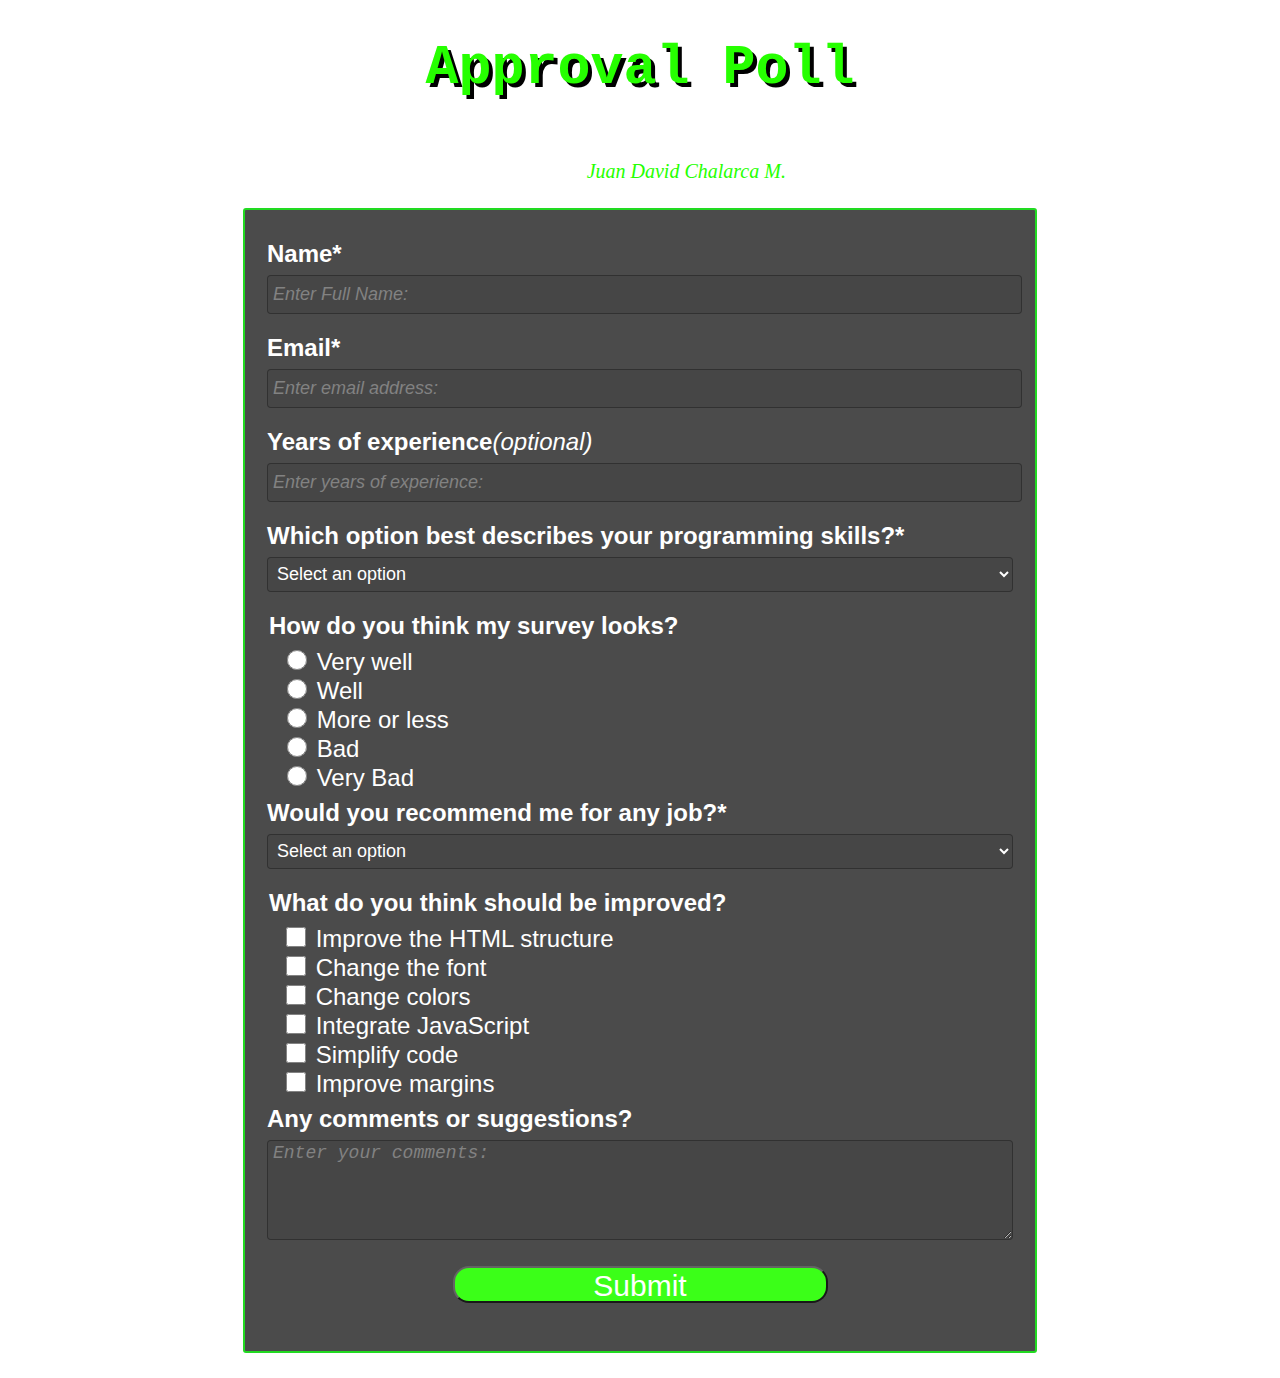
<file: Proyecto 1/index.html>
<!DOCTYPE html>
<html lang="en">

<head>
    <meta charset="UTF-8">
    <meta name="viewport" content="width=device-width, initial-scale=1.0">
    <link href="styles.css" rel="stylesheet">
    <title>Approval Poll</title>
</head>

<body>
    <h1 id="title">Approval Poll</h1>
    <p id="description">Thank you for helping me. Please answer honestly</p>
    <p id="create">Created by <span>Juan David Chalarca M.</span></p>

    <form id="survey-form">
        <fieldset>
            <label id="name-label" for="name">Name*</label>
            <input id="name" name="name" type="text" required placeholder="Enter Full Name:">
            <label id="email-label" for="email">Email*</label>
            <input id="email" name="email" type="email" required placeholder="Enter email address:">
            <label id="number-label" for="number">Years of experience<span>(optional)</span></label>
            <input id="number" name="number" type="number" max="99" min="0" placeholder="Enter years of experience:">
            <label for="dropdown" id="label-dropdown">Which option best describes your programming skills?*</label>
            <select id="dropdown" name="dropdown" required>
                <option selected disabled>Select an option</option>
                <option value="1">Beginner</option>
                <option value="2">Junior</option>
                <option value="3">Professional</option>
                <option value="4">Senior</option>
                <option value="5">Other</option>
            </select>
        </fieldset>

        <fieldset>
            <legend>How do you think my survey looks?</legend>
            <label for="opinion1" class="inline"><input type="radio" id="opinion1" name="opinion" value="very-well" required> Very well</label>
            <label for="opinion2" class="inline"><input type="radio" id="opinion2" name="opinion" value="well"> Well</label>
            <label for="opinion3" class="inline"><input type="radio" id="opinion3" name="opinion" value="more-or-less"> More or less</label>
            <label for="opinion4" class="inline"><input type="radio" id="opinion4" name="opinion" value="bad"> Bad</label>
            <label for="opinion5" class="inline"><input type="radio" id="opinion5" name="opinion" value="very-bad"> Very Bad</label>
        </fieldset>

        <fieldset>
            <label for="job" id="label-job">Would you recommend me for any job?*</label>
            <select id="job" name="job" required>
                <option selected disabled>Select an option</option>
                <option value="1">No</option>
                <option value="2">Yes</option>
                <option value="3">Maybe</option>
                <option value="4">Don't know</option>
            </select>
        </fieldset>

        <fieldset>
            <legend>What do you think should be improved?</legend>
            <label for="mejora1" class="inline"><input id="mejora1" type="checkbox" value="html"> Improve the HTML structure</label>
            <label for="mejora2" class="inline"><input id="mejora2" type="checkbox" value="css-font"> Change the font</label>
            <label for="mejora3" class="inline"><input id="mejora3" type="checkbox" value="css-backg-color"> Change colors</label>
            <label for="mejora4" class="inline"><input id="mejora4" type="checkbox" value="js"> Integrate JavaScript</label>
            <label for="mejora5" class="inline"><input id="mejora5" type="checkbox" value="optimize-code"> Simplify code</label>
            <label for="mejora6" class="inline"><input id="mejora6" type="checkbox" value="css-margins"> Improve margins</label>
        </fieldset>

        <fieldset>
            <label for="comments" id="label-comments">Any comments or suggestions?</label>
            <textarea id="comments" name="comments" placeholder="Enter your comments:"></textarea>
        </fieldset>

        <button type="submit" id="submit" name="submit">Submit</button>
    </form>
</body>

</html>
</file>
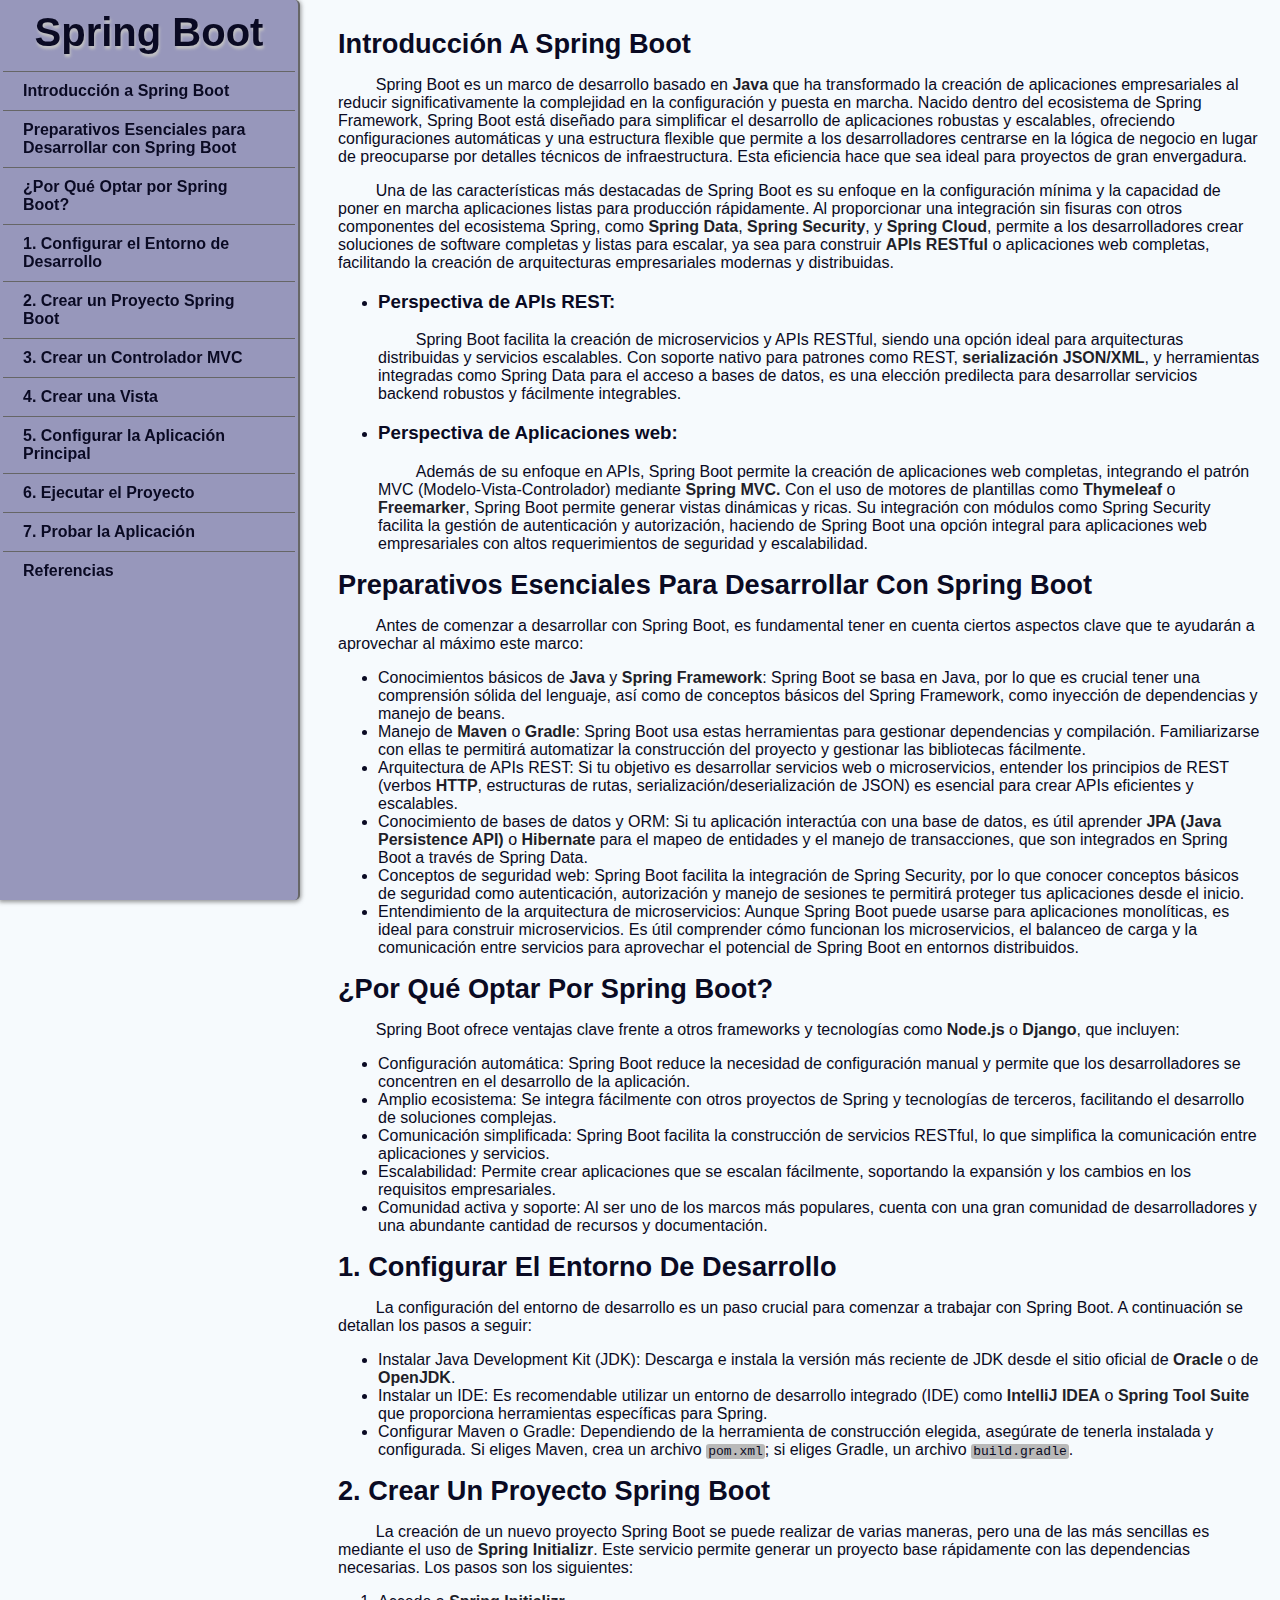
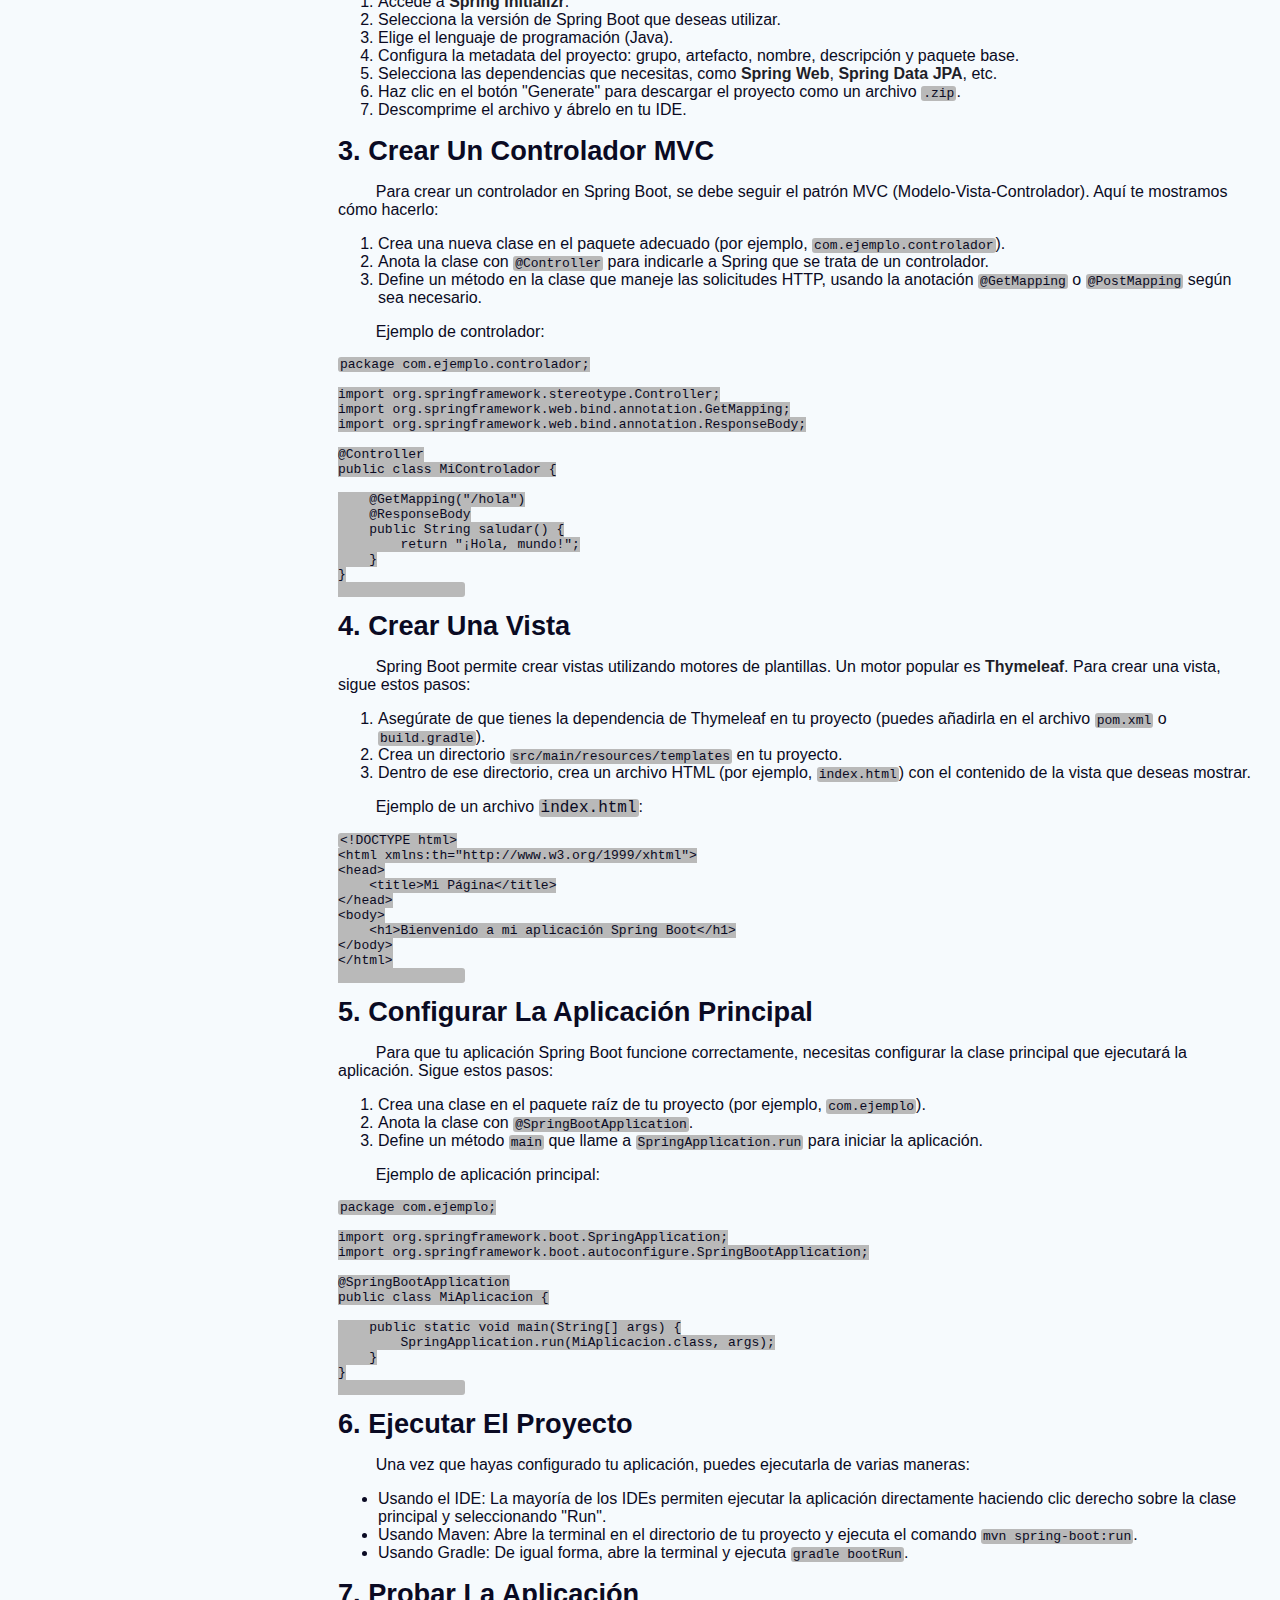
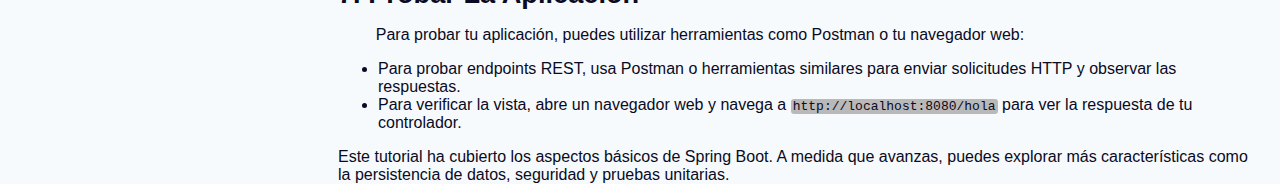
<file: proyecto 3/index.html>
<!DOCTYPE html>
<html lang="es">

<head>
    <meta charset="UTF-8">
    <meta name="viewport" content="width=device-width, initial-scale=1.0">
    <link rel="stylesheet" href="styles.css">
    <title>Spring Boot</title>
</head>

<body>
    <nav id="navbar">
        <header>Spring Boot</header>
        <ul>
            <li><a class="nav-link" href="#Introducción_a_Spring_Boot">Introducción a Spring Boot</a></li>
            <li><a class="nav-link" href="#Preparativos_Esenciales_para_Desarrollar_con_Spring_Boot">Preparativos Esenciales para Desarrollar con Spring Boot</a></li>
            <li><a class="nav-link" href="#¿Por_Qué_Optar_por_Spring_Boot?">¿Por Qué Optar por Spring Boot?</a></li>
            <li><a class="nav-link" href="#1._Configurar_el_Entorno_de_Desarrollo">1. Configurar el Entorno de Desarrollo</a></li>
            <li><a class="nav-link" href="#2._Crear_un_Proyecto_Spring_Boot">2. Crear un Proyecto Spring Boot</a></li>
            <li><a class="nav-link" href="#3._Crear_un_Controlador_MVC">3. Crear un Controlador MVC</a></li>
            <li><a class="nav-link" href="#4._Crear_una_Vista">4. Crear una Vista</a></li>
            <li><a class="nav-link" href="#5._Configurar_la_Aplicación_Principal">5. Configurar la Aplicación Principal</a></li>
            <li><a class="nav-link" href="#6._Ejecutar_el_Proyecto">6. Ejecutar el Proyecto</a></li>
            <li><a class="nav-link" href="#7._Probar_la_Aplicación">7. Probar la Aplicación</a></li>
            <li><a class="nav-link" href="#Referencias">Referencias</a></li>
        </ul>
    </nav>

    <main id="main-doc">
        <section class="main-section" id="Introducción_a_Spring_Boot">
            <header>Introducción a Spring Boot</header>
            <article>
                <p>Spring Boot es un marco de desarrollo basado en <span><a href="https://www.java.com/es/download/help/whatis_java.html" target="_blank">Java</a></span> que ha transformado la creación de aplicaciones empresariales al reducir significativamente la complejidad en la configuración y puesta en marcha. Nacido dentro del ecosistema de Spring Framework, Spring Boot está diseñado para simplificar el desarrollo de aplicaciones robustas y escalables, ofreciendo configuraciones automáticas y una estructura flexible que permite a los desarrolladores centrarse en la lógica de negocio en lugar de preocuparse por detalles técnicos de infraestructura. Esta eficiencia hace que sea ideal para proyectos de gran envergadura.</p>
                
                <p>Una de las características más destacadas de Spring Boot es su enfoque en la configuración mínima y la capacidad de poner en marcha aplicaciones listas para producción rápidamente. Al proporcionar una integración sin fisuras con otros componentes del ecosistema Spring, como <span><a target="_blank" href="https://spring.io/projects/spring-data">Spring Data</a></span>, <span><a target="_blank" href="https://spring.io/projects/spring-security">Spring Security</a></span>, y <span><a target="_blank" href="https://spring.io/projects/spring-cloud">Spring Cloud</a></span>, permite a los desarrolladores crear soluciones de software completas y listas para escalar, ya sea para construir <span><a target="_blank" href="https://aws.amazon.com/es/what-is/restful-api/#:~:text=las%20API%20RESTful%3F-,%C2%BFQu%C3%A9%20es%20API%20RESTful%3F,llevar%20a%20cabo%20varias%20tareas.">APIs RESTful</a></span> o aplicaciones web completas, facilitando la creación de arquitecturas empresariales modernas y distribuidas.</p>

                <ul>
                    <li>
                        <h3>Perspectiva de APIs REST:</h3>
                        <p>Spring Boot facilita la creación de microservicios y APIs RESTful, siendo una opción ideal para arquitecturas distribuidas y servicios escalables. Con soporte nativo para patrones como REST, <span><a target="_blank" href="https://medium.com/@truongbui95/serialization-and-deserialization-of-java-json-xml-libraries-42a1919d7f09">serialización JSON/XML</a></span>, y herramientas integradas como Spring Data para el acceso a bases de datos, es una elección predilecta para desarrollar servicios backend robustos y fácilmente integrables.</p>
                    </li>
                    <li>
                        <h3>Perspectiva de Aplicaciones web:</h3>
                        <p>Además de su enfoque en APIs, Spring Boot permite la creación de aplicaciones web completas, integrando el patrón MVC (Modelo-Vista-Controlador) mediante <span><a target="_blank" href="https://docs.spring.io/spring-framework/reference/web/webmvc.html">Spring MVC.</a></span> Con el uso de motores de plantillas como <span><a target="_blank" href="https://docs.spring.io/spring-framework/reference/web/webmvc-view/mvc-thymeleaf.html">Thymeleaf</a></span> o <span><a target="_blank" href="https://docs.spring.io/spring-framework/reference/web/webmvc-view/mvc-freemarker.html">Freemarker</a></span>, Spring Boot permite generar vistas dinámicas y ricas. Su integración con módulos como Spring Security facilita la gestión de autenticación y autorización, haciendo de Spring Boot una opción integral para aplicaciones web empresariales con altos requerimientos de seguridad y escalabilidad.</p>
                    </li>
                </ul>
            </article>
        </section>

        <section class="main-section" id="Preparativos_Esenciales_para_Desarrollar_con_Spring_Boot">
            <header>Preparativos Esenciales para Desarrollar con Spring Boot</header>
            <article>
                <p>Antes de comenzar a desarrollar con Spring Boot, es fundamental tener en cuenta ciertos aspectos clave que te ayudarán a aprovechar al máximo este marco:</p>
                <ul>
                    <li>Conocimientos básicos de <span><a target="_blank" href="https://devdocs.io/openjdk~21/">Java</a></span> y <span><a target="_blank" href="https://spring.io/projects/spring-framework">Spring Framework</a></span>: Spring Boot se basa en Java, por lo que es crucial tener una comprensión sólida del lenguaje, así como de conceptos básicos del Spring Framework, como inyección de dependencias y manejo de beans.</li>
                    <li>Manejo de <span><a target="_blank" href="https://maven.apache.org/">Maven</a></span> o <span><a target="_blank" href="https://gradle.org/">Gradle</a></span>: Spring Boot usa estas herramientas para gestionar dependencias y compilación. Familiarizarse con ellas te permitirá automatizar la construcción del proyecto y gestionar las bibliotecas fácilmente.</li>
                    <li>Arquitectura de APIs REST: Si tu objetivo es desarrollar servicios web o microservicios, entender los principios de REST (verbos <span><a target="_blank" href="https://es.wikipedia.org/wiki/Protocolo_de_transferencia_de_hipertexto">HTTP</a></span>, estructuras de rutas, serialización/deserialización de JSON) es esencial para crear APIs eficientes y escalables.</li>
                    <li>Conocimiento de bases de datos y ORM: Si tu aplicación interactúa con una base de datos, es útil aprender <span><a target="_blank" href="https://en.wikipedia.org/wiki/Jakarta_Persistence">JPA (Java Persistence API)</a></span> o <span><a target="_blank" href="https://hibernate.org/orm/">Hibernate</a></span> para el mapeo de entidades y el manejo de transacciones, que son integrados en Spring Boot a través de Spring Data.</li>
                    <li>Conceptos de seguridad web: Spring Boot facilita la integración de Spring Security, por lo que conocer conceptos básicos de seguridad como autenticación, autorización y manejo de sesiones te permitirá proteger tus aplicaciones desde el inicio.</li>
                    <li>Entendimiento de la arquitectura de microservicios: Aunque Spring Boot puede usarse para aplicaciones monolíticas, es ideal para construir microservicios. Es útil comprender cómo funcionan los microservicios, el balanceo de carga y la comunicación entre servicios para aprovechar el potencial de Spring Boot en entornos distribuidos.</li>
                </ul>
            </article>
        </section>

        <section class="main-section" id="¿Por_Qué_Optar_por_Spring_Boot?">
            <header>¿Por Qué Optar por Spring Boot?</header>
            <article>
                <p>Spring Boot ofrece ventajas clave frente a otros frameworks y tecnologías como <span><a href="https://nodejs.org/en/" target="_blank">Node.js</a></span> o <span><a href="https://www.djangoproject.com/" target="_blank">Django</a></span>, que incluyen:</p>
                <ul>
                    <li>Configuración automática: Spring Boot reduce la necesidad de configuración manual y permite que los desarrolladores se concentren en el desarrollo de la aplicación.</li>
                    <li>Amplio ecosistema: Se integra fácilmente con otros proyectos de Spring y tecnologías de terceros, facilitando el desarrollo de soluciones complejas.</li>
                    <li>Comunicación simplificada: Spring Boot facilita la construcción de servicios RESTful, lo que simplifica la comunicación entre aplicaciones y servicios.</li>
                    <li>Escalabilidad: Permite crear aplicaciones que se escalan fácilmente, soportando la expansión y los cambios en los requisitos empresariales.</li>
                    <li>Comunidad activa y soporte: Al ser uno de los marcos más populares, cuenta con una gran comunidad de desarrolladores y una abundante cantidad de recursos y documentación.</li>
                </ul>
            </article>
        </section>

        <section class="main-section" id="1._Configurar_el_Entorno_de_Desarrollo">
            <header>1. Configurar el Entorno de Desarrollo</header>
            <article>
                <p>La configuración del entorno de desarrollo es un paso crucial para comenzar a trabajar con Spring Boot. A continuación se detallan los pasos a seguir:</p>
                <ul>
                    <li>Instalar Java Development Kit (JDK): Descarga e instala la versión más reciente de JDK desde el sitio oficial de <span><a target="_blank" href="https://www.oracle.com/java/technologies/javase-jdk11-downloads.html">Oracle</a></span> o de <span><a target="_blank" href="https://openjdk.java.net/">OpenJDK</a></span>.</li>
                    <li>Instalar un IDE: Es recomendable utilizar un entorno de desarrollo integrado (IDE) como <span><a target="_blank" href="https://www.jetbrains.com/es-es/idea/">IntelliJ IDEA</a></span> o <span><a target="_blank" href="https://spring.io/tools/sts">Spring Tool Suite</a></span> que proporciona herramientas específicas para Spring.</li>
                    <li>Configurar Maven o Gradle: Dependiendo de la herramienta de construcción elegida, asegúrate de tenerla instalada y configurada. Si eliges Maven, crea un archivo <code>pom.xml</code>; si eliges Gradle, un archivo <code>build.gradle</code>.</li>
                </ul>
            </article>
        </section>

        <section class="main-section" id="2._Crear_un_Proyecto_Spring_Boot">
            <header>2. Crear un Proyecto Spring Boot</header>
            <article>
                <p>La creación de un nuevo proyecto Spring Boot se puede realizar de varias maneras, pero una de las más sencillas es mediante el uso de <span><a target="_blank" href="https://start.spring.io/">Spring Initializr</a></span>. Este servicio permite generar un proyecto base rápidamente con las dependencias necesarias. Los pasos son los siguientes:</p>
                <ol>
                    <li>Accede a <span><a target="_blank" href="https://start.spring.io/">Spring Initializr</a></span>.</li>
                    <li>Selecciona la versión de Spring Boot que deseas utilizar.</li>
                    <li>Elige el lenguaje de programación (Java).</li>
                    <li>Configura la metadata del proyecto: grupo, artefacto, nombre, descripción y paquete base.</li>
                    <li>Selecciona las dependencias que necesitas, como <span><a target="_blank" href="https://spring.io/projects/spring-web">Spring Web</a></span>, <span><a target="_blank" href="https://spring.io/projects/spring-data-jpa">Spring Data JPA</a></span>, etc.</li>
                    <li>Haz clic en el botón "Generate" para descargar el proyecto como un archivo <code>.zip</code>.</li>
                    <li>Descomprime el archivo y ábrelo en tu IDE.</li>
                </ol>
            </article>
        </section>

        <section class="main-section" id="3._Crear_un_Controlador_MVC">
            <header>3. Crear un Controlador MVC</header>
            <article>
                <p>Para crear un controlador en Spring Boot, se debe seguir el patrón MVC (Modelo-Vista-Controlador). Aquí te mostramos cómo hacerlo:</p>
                <ol>
                    <li>Crea una nueva clase en el paquete adecuado (por ejemplo, <code>com.ejemplo.controlador</code>).</li>
                    <li>Anota la clase con <code>@Controller</code> para indicarle a Spring que se trata de un controlador.</li>
                    <li>Define un método en la clase que maneje las solicitudes HTTP, usando la anotación <code>@GetMapping</code> o <code>@PostMapping</code> según sea necesario.</li>
                </ol>
                <p>Ejemplo de controlador:</p>
                <pre><code>package com.ejemplo.controlador;

import org.springframework.stereotype.Controller;
import org.springframework.web.bind.annotation.GetMapping;
import org.springframework.web.bind.annotation.ResponseBody;

@Controller
public class MiControlador {

    @GetMapping("/hola")
    @ResponseBody
    public String saludar() {
        return "¡Hola, mundo!";
    }
}
                </code></pre>
            </article>
        </section>

        <section class="main-section" id="4._Crear_una_Vista">
            <header>4. Crear una Vista</header>
            <article>
                <p>Spring Boot permite crear vistas utilizando motores de plantillas. Un motor popular es <span><a target="_blank" href="https://www.thymeleaf.org/">Thymeleaf</a></span>. Para crear una vista, sigue estos pasos:</p>
                <ol>
                    <li>Asegúrate de que tienes la dependencia de Thymeleaf en tu proyecto (puedes añadirla en el archivo <code>pom.xml</code> o <code>build.gradle</code>).</li>
                    <li>Crea un directorio <code>src/main/resources/templates</code> en tu proyecto.</li>
                    <li>Dentro de ese directorio, crea un archivo HTML (por ejemplo, <code>index.html</code>) con el contenido de la vista que deseas mostrar.</li>
                </ol>
                <p>Ejemplo de un archivo <code>index.html</code>:</p>
                <pre><code>&lt;!DOCTYPE html&gt;
&lt;html xmlns:th="http://www.w3.org/1999/xhtml"&gt;
&lt;head&gt;
    &lt;title&gt;Mi Página&lt;/title&gt;
&lt;/head&gt;
&lt;body&gt;
    &lt;h1&gt;Bienvenido a mi aplicación Spring Boot&lt;/h1&gt;
&lt;/body&gt;
&lt;/html&gt;
                </code></pre>
            </article>
        </section>

        <section class="main-section" id="5._Configurar_la_Aplicación_Principal">
            <header>5. Configurar la Aplicación Principal</header>
            <article>
                <p>Para que tu aplicación Spring Boot funcione correctamente, necesitas configurar la clase principal que ejecutará la aplicación. Sigue estos pasos:</p>
                <ol>
                    <li>Crea una clase en el paquete raíz de tu proyecto (por ejemplo, <code>com.ejemplo</code>).</li>
                    <li>Anota la clase con <code>@SpringBootApplication</code>.</li>
                    <li>Define un método <code>main</code> que llame a <code>SpringApplication.run</code> para iniciar la aplicación.</li>
                </ol>
                <p>Ejemplo de aplicación principal:</p>
                <pre><code>package com.ejemplo;

import org.springframework.boot.SpringApplication;
import org.springframework.boot.autoconfigure.SpringBootApplication;

@SpringBootApplication
public class MiAplicacion {

    public static void main(String[] args) {
        SpringApplication.run(MiAplicacion.class, args);
    }
}
                </code></pre>
            </article>
        </section>

        <section class="main-section" id="6._Ejecutar_el_Proyecto">
            <header>6. Ejecutar el Proyecto</header>
            <article>
                <p>Una vez que hayas configurado tu aplicación, puedes ejecutarla de varias maneras:</p>
                <ul>
                    <li>Usando el IDE: La mayoría de los IDEs permiten ejecutar la aplicación directamente haciendo clic derecho sobre la clase principal y seleccionando "Run".</li>
                    <li>Usando Maven: Abre la terminal en el directorio de tu proyecto y ejecuta el comando <code>mvn spring-boot:run</code>.</li>
                    <li>Usando Gradle: De igual forma, abre la terminal y ejecuta <code>gradle bootRun</code>.</li>
                </ul>
            </article>
        </section>

        <section class="main-section" id="7._Probar_la_Aplicación">
            <header>7. Probar la Aplicación</header>
            <article>
                <p>Para probar tu aplicación, puedes utilizar herramientas como Postman o tu navegador web:</p>
                <ul>
                    <li>Para probar endpoints REST, usa Postman o herramientas similares para enviar solicitudes HTTP y observar las respuestas.</li>
                    <li>Para verificar la vista, abre un navegador web y navega a <code>http://localhost:8080/hola</code> para ver la respuesta de tu controlador.</li>
                </ul>
            </article>
        </section>
        
        <footer>
            <p>Este tutorial ha cubierto los aspectos básicos de Spring Boot. A medida que avanzas, puedes explorar más características como la persistencia de datos, seguridad y pruebas unitarias.</p>
        </footer>
    </main>
</body>
</html>
</file>
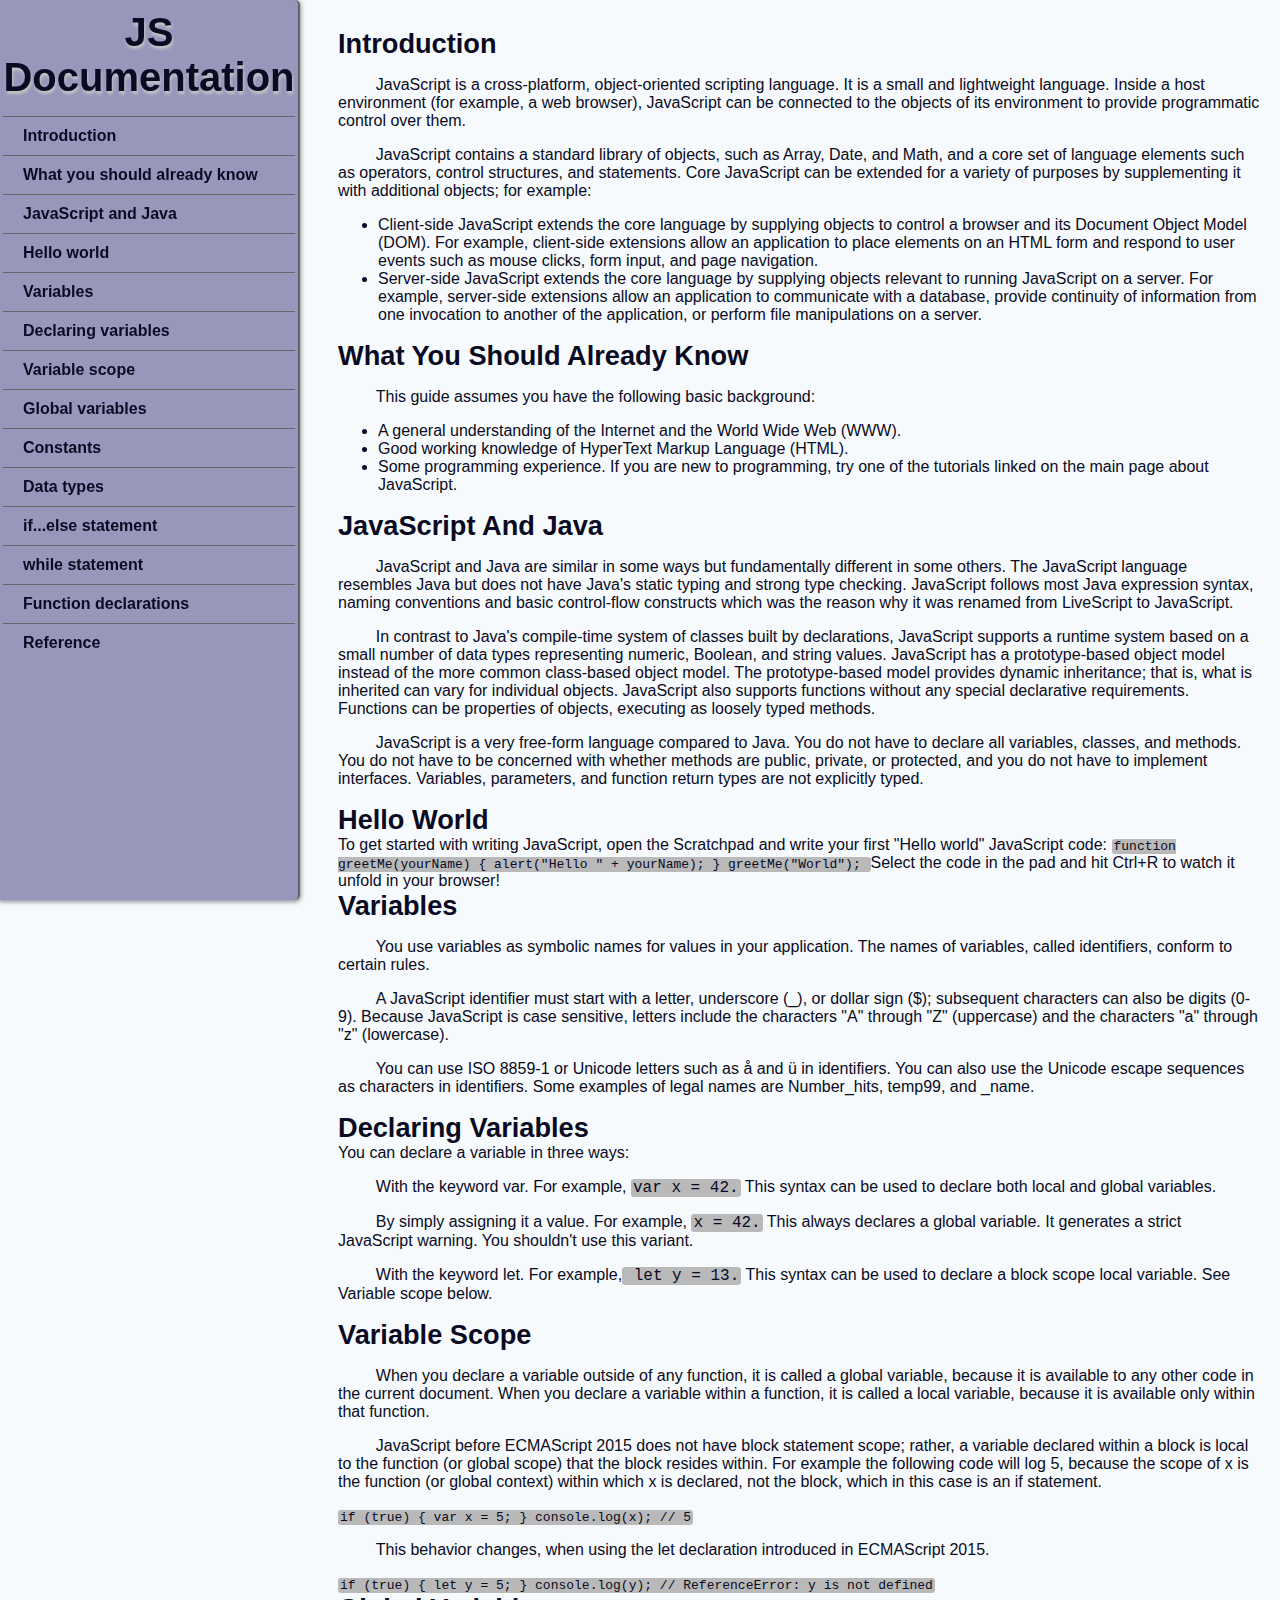
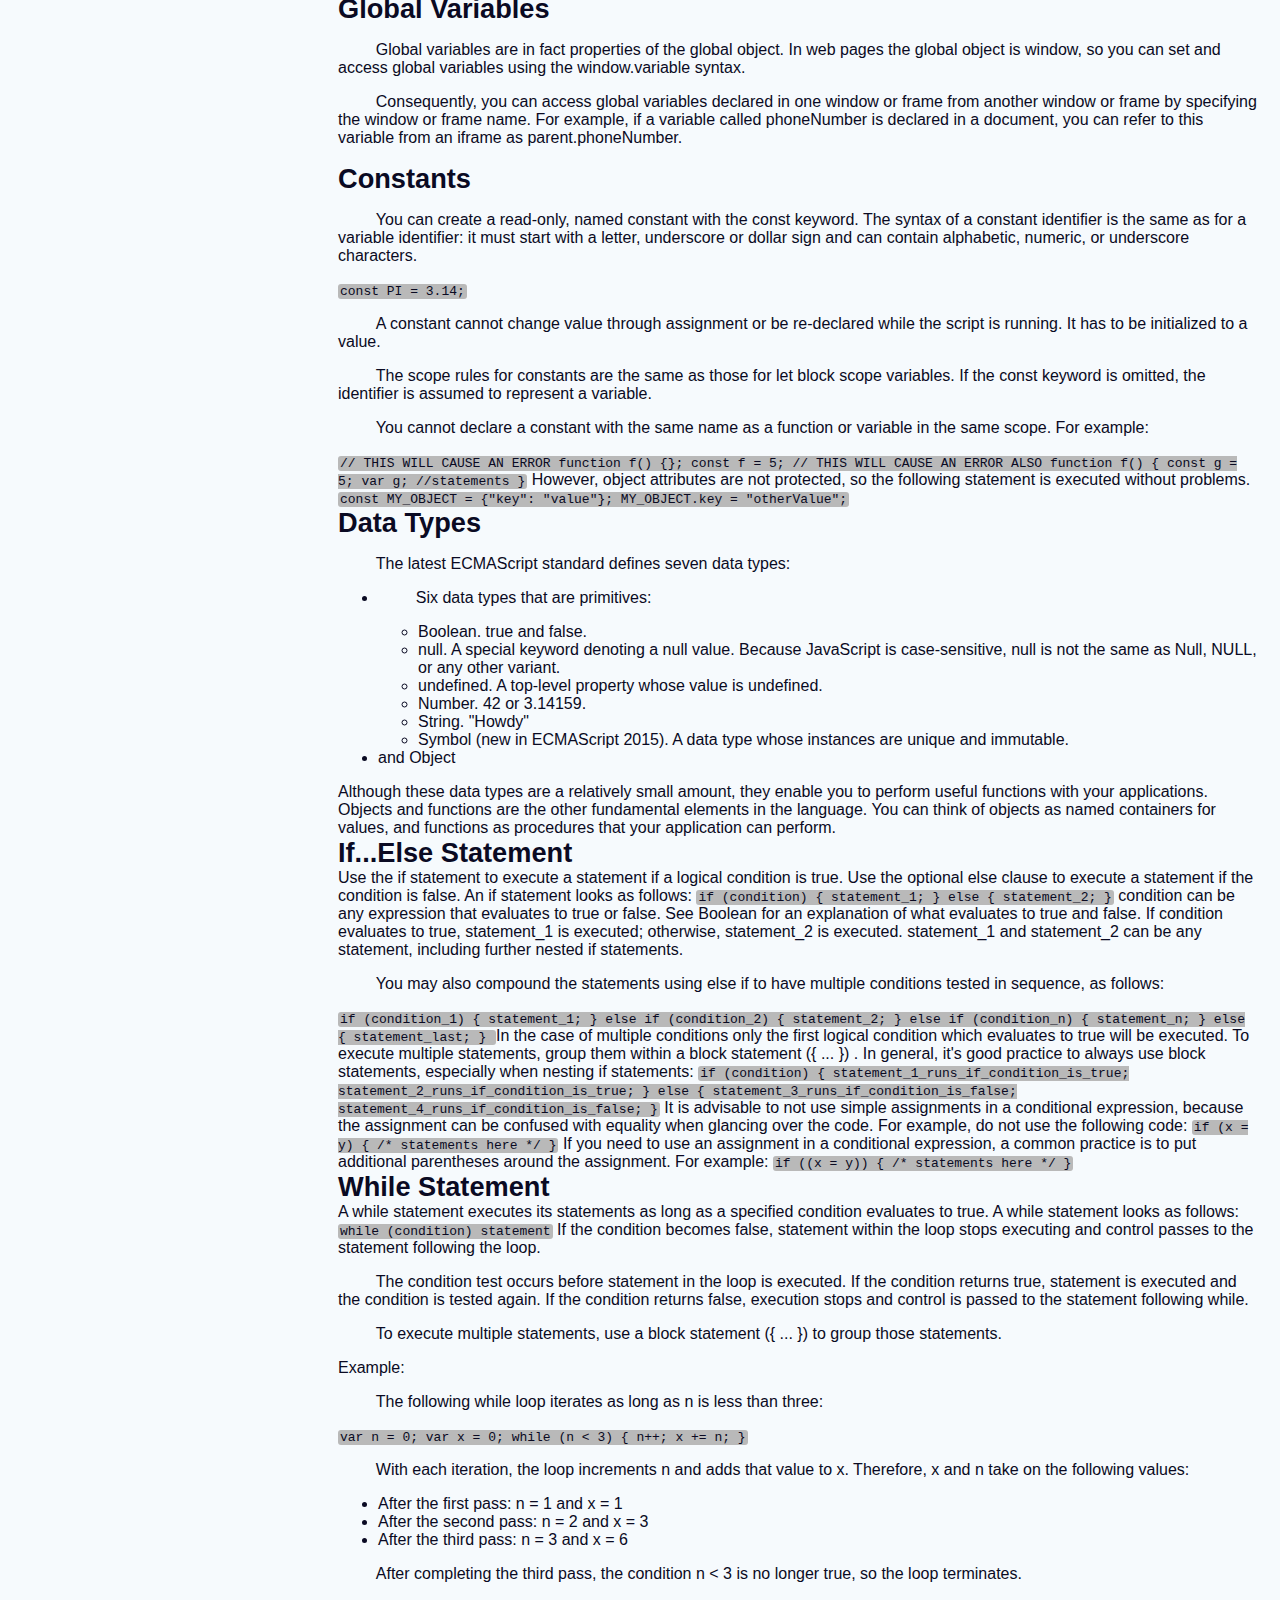
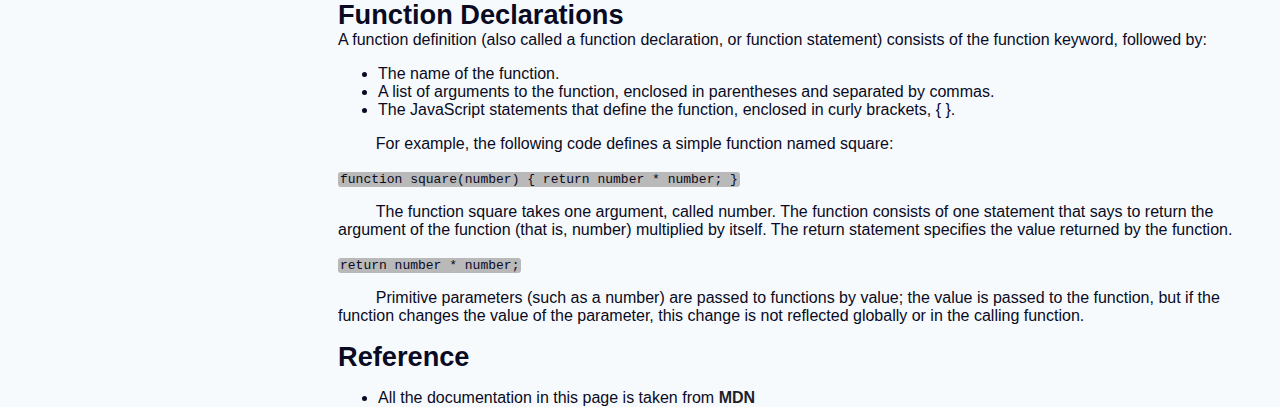
<file: proyecto 3/index2.html>
<!DOCTYPE html>
<html>
  <head>
    <link rel="stylesheet" href="styles.css" />
  </head>
  <body>
    <nav id="navbar">
      <header>JS Documentation</header>
      <ul>
        <li><a class="nav-link" href="#Introduction">Introduction</a></li>
        <li>
          <a class="nav-link" href="#What_you_should_already_know"
            >What you should already know</a
          >
        </li>
        <li>
          <a class="nav-link" href="#JavaScript_and_Java"
            >JavaScript and Java</a
          >
        </li>
        <li><a class="nav-link" href="#Hello_world">Hello world</a></li>
        <li><a class="nav-link" href="#Variables">Variables</a></li>
        <li>
          <a class="nav-link" href="#Declaring_variables"
            >Declaring variables</a
          >
        </li>
        <li><a class="nav-link" href="#Variable_scope">Variable scope</a></li>
        <li>
          <a class="nav-link" href="#Global_variables">Global variables</a>
        </li>
        <li><a class="nav-link" href="#Constants">Constants</a></li>
        <li><a class="nav-link" href="#Data_types">Data types</a></li>
        <li>
          <a class="nav-link" href="#if...else_statement"
            >if...else statement</a
          >
        </li>
        <li><a class="nav-link" href="#while_statement">while statement</a></li>
        <li>
          <a class="nav-link" href="#Function_declarations"
            >Function declarations</a
          >
        </li>
        <li><a class="nav-link" href="#Reference">Reference</a></li>
      </ul>
    </nav>
    
    <main id="main-doc">
      <section class="main-section" id="Introduction">
        <header>Introduction</header>
        <article>
          <p>
            JavaScript is a cross-platform, object-oriented scripting language.
            It is a small and lightweight language. Inside a host environment
            (for example, a web browser), JavaScript can be connected to the
            objects of its environment to provide programmatic control over
            them.
          </p>

          <p>
            JavaScript contains a standard library of objects, such as Array,
            Date, and Math, and a core set of language elements such as
            operators, control structures, and statements. Core JavaScript can
            be extended for a variety of purposes by supplementing it with
            additional objects; for example:
          </p>
          <ul>
            <li>
              Client-side JavaScript extends the core language by supplying
              objects to control a browser and its Document Object Model (DOM).
              For example, client-side extensions allow an application to place
              elements on an HTML form and respond to user events such as mouse
              clicks, form input, and page navigation.
            </li>
            <li>
              Server-side JavaScript extends the core language by supplying
              objects relevant to running JavaScript on a server. For example,
              server-side extensions allow an application to communicate with a
              database, provide continuity of information from one invocation to
              another of the application, or perform file manipulations on a
              server.
            </li>
          </ul>
        </article>
      </section>
      <section class="main-section" id="What_you_should_already_know">
        <header>What you should already know</header>
        <article>
          <p>This guide assumes you have the following basic background:</p>

          <ul>
            <li>
              A general understanding of the Internet and the World Wide Web
              (WWW).
            </li>
            <li>Good working knowledge of HyperText Markup Language (HTML).</li>
            <li>
              Some programming experience. If you are new to programming, try
              one of the tutorials linked on the main page about JavaScript.
            </li>
          </ul>
        </article>
      </section>
      <section class="main-section" id="JavaScript_and_Java">
        <header>JavaScript and Java</header>
        <article>
          <p>
            JavaScript and Java are similar in some ways but fundamentally
            different in some others. The JavaScript language resembles Java but
            does not have Java's static typing and strong type checking.
            JavaScript follows most Java expression syntax, naming conventions
            and basic control-flow constructs which was the reason why it was
            renamed from LiveScript to JavaScript.
          </p>

          <p>
            In contrast to Java's compile-time system of classes built by
            declarations, JavaScript supports a runtime system based on a small
            number of data types representing numeric, Boolean, and string
            values. JavaScript has a prototype-based object model instead of the
            more common class-based object model. The prototype-based model
            provides dynamic inheritance; that is, what is inherited can vary
            for individual objects. JavaScript also supports functions without
            any special declarative requirements. Functions can be properties of
            objects, executing as loosely typed methods.
          </p>
          <p>
            JavaScript is a very free-form language compared to Java. You do not
            have to declare all variables, classes, and methods. You do not have
            to be concerned with whether methods are public, private, or
            protected, and you do not have to implement interfaces. Variables,
            parameters, and function return types are not explicitly typed.
          </p>
        </article>
      </section>
      <section class="main-section" id="Hello_world">
        <header>Hello world</header>
        <article>
          To get started with writing JavaScript, open the Scratchpad and write
          your first "Hello world" JavaScript code:
          <code
            >function greetMe(yourName) { alert("Hello " + yourName); }
            greetMe("World");
          </code>

          Select the code in the pad and hit Ctrl+R to watch it unfold in your
          browser!
        </article>
      </section>
      <section class="main-section" id="Variables">
        <header>Variables</header>
        <p>
          You use variables as symbolic names for values in your application.
          The names of variables, called identifiers, conform to certain rules.
        </p>
        <p>
          A JavaScript identifier must start with a letter, underscore (_), or
          dollar sign ($); subsequent characters can also be digits (0-9).
          Because JavaScript is case sensitive, letters include the characters
          "A" through "Z" (uppercase) and the characters "a" through "z"
          (lowercase).
        </p>
        <p>
          You can use ISO 8859-1 or Unicode letters such as å and ü in
          identifiers. You can also use the Unicode escape sequences as
          characters in identifiers. Some examples of legal names are
          Number_hits, temp99, and _name.
        </p>
      </section>
      <section class="main-section" id="Declaring_variables">
        <header>Declaring variables</header>
        <article>
          You can declare a variable in three ways:
          <p>
            With the keyword var. For example, <code>var x = 42.</code> This
            syntax can be used to declare both local and global variables.
          </p>
          <p>
            By simply assigning it a value. For example,
            <code>x = 42.</code> This always declares a global variable. It
            generates a strict JavaScript warning. You shouldn't use this
            variant.
          </p>
          <p>
            With the keyword let. For example,<code> let y = 13.</code> This
            syntax can be used to declare a block scope local variable. See
            Variable scope below.
          </p>
        </article>
      </section>
      <section class="main-section" id="Variable_scope">
        <header>Variable scope</header>
        <article>
          <p>
            When you declare a variable outside of any function, it is called a
            global variable, because it is available to any other code in the
            current document. When you declare a variable within a function, it
            is called a local variable, because it is available only within that
            function.
          </p>

          <p>
            JavaScript before ECMAScript 2015 does not have block statement
            scope; rather, a variable declared within a block is local to the
            function (or global scope) that the block resides within. For
            example the following code will log 5, because the scope of x is the
            function (or global context) within which x is declared, not the
            block, which in this case is an if statement.
          </p>
          <code>if (true) { var x = 5; } console.log(x); // 5</code>
          <p>
            This behavior changes, when using the let declaration introduced in
            ECMAScript 2015.
          </p>

          <code
            >if (true) { let y = 5; } console.log(y); // ReferenceError: y is
            not defined</code
          >
        </article>
      </section>
      <section class="main-section" id="Global_variables">
        <header>Global variables</header>
        <article>
          <p>
            Global variables are in fact properties of the global object. In web
            pages the global object is window, so you can set and access global
            variables using the window.variable syntax.
          </p>

          <p>
            Consequently, you can access global variables declared in one window
            or frame from another window or frame by specifying the window or
            frame name. For example, if a variable called phoneNumber is
            declared in a document, you can refer to this variable from an
            iframe as parent.phoneNumber.
          </p>
        </article>
      </section>
      <section class="main-section" id="Constants">
        <header>Constants</header>
        <article>
          <p>
            You can create a read-only, named constant with the const keyword.
            The syntax of a constant identifier is the same as for a variable
            identifier: it must start with a letter, underscore or dollar sign
            and can contain alphabetic, numeric, or underscore characters.
          </p>

          <code>const PI = 3.14;</code>
          <p>
            A constant cannot change value through assignment or be re-declared
            while the script is running. It has to be initialized to a value.
          </p>

          <p>
            The scope rules for constants are the same as those for let block
            scope variables. If the const keyword is omitted, the identifier is
            assumed to represent a variable.
          </p>

          <p>
            You cannot declare a constant with the same name as a function or
            variable in the same scope. For example:
          </p>

          <code
            >// THIS WILL CAUSE AN ERROR function f() {}; const f = 5; // THIS
            WILL CAUSE AN ERROR ALSO function f() { const g = 5; var g;
            //statements }</code
          >
          However, object attributes are not protected, so the following
          statement is executed without problems.
          <code
            >const MY_OBJECT = {"key": "value"}; MY_OBJECT.key =
            "otherValue";</code
          >
        </article>
      </section>
      <section class="main-section" id="Data_types">
        <header>Data types</header>
        <article>
          <p>The latest ECMAScript standard defines seven data types:</p>
          <ul>
            <li>
              <p>Six data types that are primitives:</p>
              <ul>
                <li>Boolean. true and false.</li>
                <li>
                  null. A special keyword denoting a null value. Because
                  JavaScript is case-sensitive, null is not the same as Null,
                  NULL, or any other variant.
                </li>
                <li>
                  undefined. A top-level property whose value is undefined.
                </li>
                <li>Number. 42 or 3.14159.</li>
                <li>String. "Howdy"</li>
                <li>
                  Symbol (new in ECMAScript 2015). A data type whose instances
                  are unique and immutable.
                </li>
              </ul>
            </li>

            <li>and Object</li>
          </ul>
          Although these data types are a relatively small amount, they enable
          you to perform useful functions with your applications. Objects and
          functions are the other fundamental elements in the language. You can
          think of objects as named containers for values, and functions as
          procedures that your application can perform.
        </article>
      </section>
      <section class="main-section" id="if...else_statement">
        <header>if...else statement</header>
        <article>
          Use the if statement to execute a statement if a logical condition is
          true. Use the optional else clause to execute a statement if the
          condition is false. An if statement looks as follows:

          <code>if (condition) { statement_1; } else { statement_2; }</code>
          condition can be any expression that evaluates to true or false. See
          Boolean for an explanation of what evaluates to true and false. If
          condition evaluates to true, statement_1 is executed; otherwise,
          statement_2 is executed. statement_1 and statement_2 can be any
          statement, including further nested if statements.
          <p>
            You may also compound the statements using else if to have multiple
            conditions tested in sequence, as follows:
          </p>
          <code
            >if (condition_1) { statement_1; } else if (condition_2) {
            statement_2; } else if (condition_n) { statement_n; } else {
            statement_last; }
          </code>
          In the case of multiple conditions only the first logical condition
          which evaluates to true will be executed. To execute multiple
          statements, group them within a block statement ({ ... }) . In
          general, it's good practice to always use block statements, especially
          when nesting if statements:

          <code
            >if (condition) { statement_1_runs_if_condition_is_true;
            statement_2_runs_if_condition_is_true; } else {
            statement_3_runs_if_condition_is_false;
            statement_4_runs_if_condition_is_false; }</code
          >
          It is advisable to not use simple assignments in a conditional
          expression, because the assignment can be confused with equality when
          glancing over the code. For example, do not use the following code:
          <code>if (x = y) { /* statements here */ }</code> If you need to use
          an assignment in a conditional expression, a common practice is to put
          additional parentheses around the assignment. For example:

          <code>if ((x = y)) { /* statements here */ }</code>
        </article>
      </section>
      <section class="main-section" id="while_statement">
        <header>while statement</header>
        <article>
          A while statement executes its statements as long as a specified
          condition evaluates to true. A while statement looks as follows:

          <code>while (condition) statement</code> If the condition becomes
          false, statement within the loop stops executing and control passes to
          the statement following the loop.

          <p>
            The condition test occurs before statement in the loop is executed.
            If the condition returns true, statement is executed and the
            condition is tested again. If the condition returns false, execution
            stops and control is passed to the statement following while.
          </p>

          <p>
            To execute multiple statements, use a block statement ({ ... }) to
            group those statements.
          </p>

          Example:

          <p>
            The following while loop iterates as long as n is less than three:
          </p>

          <code>var n = 0; var x = 0; while (n &lt; 3) { n++; x += n; }</code>
          <p>
            With each iteration, the loop increments n and adds that value to x.
            Therefore, x and n take on the following values:
          </p>

          <ul>
            <li>After the first pass: n = 1 and x = 1</li>
            <li>After the second pass: n = 2 and x = 3</li>
            <li>After the third pass: n = 3 and x = 6</li>
          </ul>
          <p>
            After completing the third pass, the condition n &lt; 3 is no longer
            true, so the loop terminates.
          </p>
        </article>
      </section>
      <section class="main-section" id="Function_declarations">
        <header>Function declarations</header>
        <article>
          A function definition (also called a function declaration, or function
          statement) consists of the function keyword, followed by:

          <ul>
            <li>The name of the function.</li>
            <li>
              A list of arguments to the function, enclosed in parentheses and
              separated by commas.
            </li>
            <li>
              The JavaScript statements that define the function, enclosed in
              curly brackets, { }.
            </li>
          </ul>
          <p>
            For example, the following code defines a simple function named
            square:
          </p>

          <code>function square(number) { return number * number; }</code>
          <p>
            The function square takes one argument, called number. The function
            consists of one statement that says to return the argument of the
            function (that is, number) multiplied by itself. The return
            statement specifies the value returned by the function.
          </p>
          <code>return number * number;</code>
          <p>
            Primitive parameters (such as a number) are passed to functions by
            value; the value is passed to the function, but if the function
            changes the value of the parameter, this change is not reflected
            globally or in the calling function.
          </p>
        </article>
      </section>
      <section class="main-section" id="Reference">
        <header>Reference</header>
        <article>
          <ul>
            <li>
              All the documentation in this page is taken from
              <a
                href="https://developer.mozilla.org/en-US/docs/Web/JavaScript/Guide"
                target="_blank"
                >MDN</a
              >
            </li>
          </ul>
        </article>
      </section>
    </main>
  </body>
</html>
</file>
<file: Proyecto 1/styles.css>
body {
  background-image: url("https://png.pngtree.com/background/20210717/original/pngtree-abstract-black-digital-technology-background-picture-image_1443841.jpg");
  background-repeat: no-repeat;
  background-position: center;
  background-size: cover;
}

form {
  width: 80vw;
  height: auto;
  background-color: #383838;
  color: white;
  margin: 25px auto;
  max-width: 750px;
  padding: 30px 20px 2em 20px;
  border-radius: 3px;
  border: 2px solid rgba(0, 255, 0, 0.797);
  box-shadow: 0px 0px 10px 2px rgba(255, 255, 255, 0.612);
  font-size: 24px;
  font-family: Arial, Helvetica, sans-serif;
  opacity: 0.9; /* Corregido aquí */
}

fieldset {
  border: none;
  padding: 0;
}

h1 {
  color: #26ff00;
  font-size: 55px;
  text-align: center;
  font-family: "Courier New", Courier, monospace;
  text-shadow: 4px 4px 0 #000000, -1px -1px 0 #fffdfd, 1px -1px 0 #ffffff, -1px 1px 0 #ffffff;
}

p {
  margin: 0 auto;
  text-align: center;
  color: #ffffff;
  font-style: italic;
  font-size: 20px;
}

#name-label,
#email-label,
#number-label,
#label-dropdown,
#label-job,
#label-comments,
legend {
  display: block;
  margin-bottom: 7px;
  font-weight: bold;
}

#name,
#email,
#number,
#dropdown,
#job,
#comments {
  width: 100%;
  height: 35px;
  font-size: 18px;
  padding-left: 5px;
  margin-bottom: 20px;
  border: 0.5px solid #00000078;
  border-radius: 4px;
  background-color: #333333;
  color: white;
}

select {
  color: white;
}

select option {
  background-color: #000000d5;
}

.inline {
  display: block;
  padding-left: 15px;
}

.inline input {
  width: 20px;
  height: 20px;
}

textarea {
  max-height: 150px;
  min-height: 100px;
  box-sizing: border-box;
  resize: vertical;
}

#label-job,
#label-comments {
  margin-top: 7px;
}

#submit {
  display: block;
  width: 50%;
  height: 37px;
  margin: 0 auto;
  font-size: 30px;
  border-radius: 16px;
  background-color: #26ff00;
  color: white;
}

#submit:hover {
  background-color: #00fd7e;
}

#submit:active {
  background-color: #c3ff00;
}

label span {
  font-style: italic;
  font-weight: normal;
}

p span {
  color: #26ff00;
}

::selection {
  background-color: #4f9343ab;
}

input::placeholder,
textarea::placeholder {
  font-style: italic;
}
</file>
<file: proyecto 3/styles.css>
* {
    box-sizing: border-box;
}

body {
    font-family: sans-serif;
    color: #0a0a23;
    background-color: #f6fafd;
}

#navbar header {
    font-size: 2.5rem;
    font-weight: 800;
    color: #0a0a23;
    text-align: center;
    text-shadow: 1px 3px 3px #c4c4c4;
}

#navbar li {
    border-top: 1px solid #666;
    list-style: none;
}

#navbar a {
    display: block;
    text-decoration: none;
    color: #0a0a23;
    padding: 10px 20px;
    font-size: 16px;
    font-weight: 600;
    cursor: pointer;
}

#navbar {
    position: fixed;
    top: 0;
    left: 0;
    z-index: 1;
    width: 300px;
    height: 100%;
    background-color: #9797bb;
    border-right: 2px solid #666;
    padding: 10px 3px;
    border-top-right-radius: 5px;
    border-bottom-right-radius: 5px;
    box-shadow: 0 1px 4px 1px rgba(87, 87, 87, 0.64);
}

#navbar ul {
    padding: 0;
    height: 90%;
    overflow-x: hidden;
}

#main-doc {
    position: absolute;
    height: 100%;
    margin-left: 310px;
    padding: 20px;
}

section header {
    font-size: 1.7rem;
    font-weight: 700;
    text-align: start;
    text-transform: capitalize;
}

section p {
    font-size: 1rem;
    text-indent: 1cm;
}

section a {
    font-weight: bold;
    text-decoration: none;
    color: #1f1f29;
}

code {
    background-color: #b9b9b9;
    border-radius: 3px;
    padding: 0 2px;
}

.cad-code {
    padding: 4px;
    border: 1px solid rgba(128, 128, 128, 0.83);
    display: block;
    text-align: left;
    white-space: pre-line;
    word-break: normal;
}

section a:hover {
    color: #a49de4;
    background-color: #0a0a23;
}

section a:active {
    color: #5900ff;
}

section a:focus {
    color: #380468;
    text-decoration-line: line-through;
}

@media only screen and (max-width: 740px) {
    #navbar {
        position: relative !important;
        width: 100%;
        height: auto;
        padding: 3px;
        margin: 0 auto;
    }

    #navbar ul {
        overflow: hidden;
    }
    
    #main-doc {
        position: relative;
        width: 100%;
        height: auto;
        margin: 0 auto;
    }

    .cad-code {
        border: 1px solid rgba(128, 128, 128, 0.83);
    }
}
</file>
